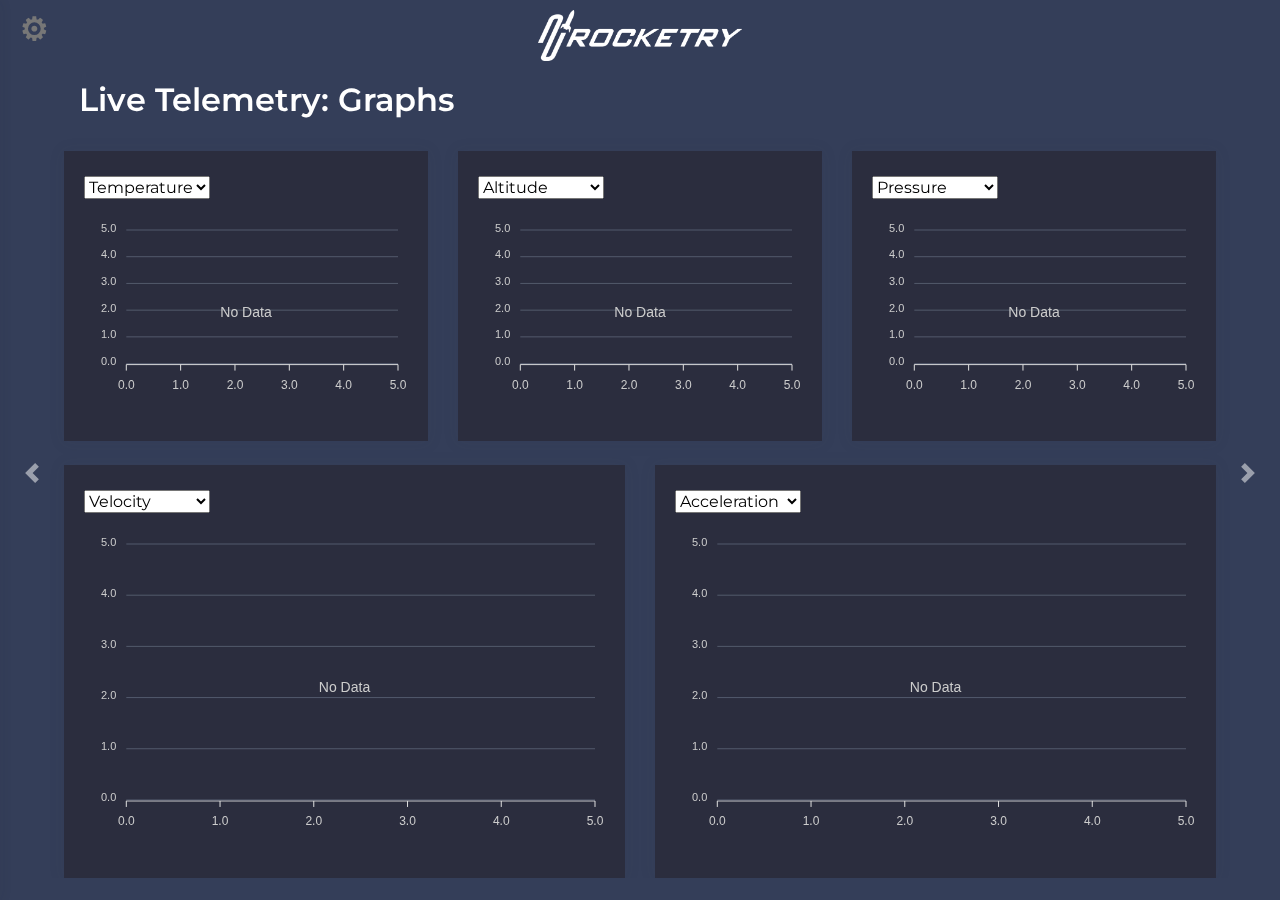
<file: src/client/index.html>
<!DOCTYPE html>
<html lang="en">
	<head>
		<meta charset="UTF-8" />
		<meta name="viewport" content="width=device-width, initial-scale=0.9" />
		<title>Live Data</title>
		<link rel="stylesheet" href="https://stackpath.bootstrapcdn.com/bootstrap/4.2.1/css/bootstrap.min.css" />
		<link href="https://fonts.googleapis.com/css?family=Montserrat" rel="stylesheet" />
		<link href="https://fonts.googleapis.com/css2?family=IBM+Plex+Mono:wght@400;700&display=swap" rel="stylesheet" />
		<link rel="stylesheet" href="https://maxcdn.bootstrapcdn.com/font-awesome/4.7.0/css/font-awesome.min.css" />
		<script src="https://code.jquery.com/jquery-3.5.1.slim.min.js"
				integrity="sha384-DfXdz2htPH0lsSSs5nCTpuj/zy4C+OGpamoFVy38MVBnE+IbbVYUew+OrCXaRkfj"
				crossorigin="anonymous"></script>
		<script
			src="https://cdn.jsdelivr.net/npm/bootstrap@4.5.3/dist/js/bootstrap.bundle.min.js"
			integrity="sha384-ho+j7jyWK8fNQe+A12Hb8AhRq26LrZ/JpcUGGOn+Y7RsweNrtN/tE3MoK7ZeZDyx"
			crossorigin="anonymous"></script>
		<script src="./js/apexcharts.min.js"></script>
		<link rel="stylesheet" href="./css/stylesheet.css" />
		<link rel="stylesheet" href="https://atlas.microsoft.com/sdk/javascript/mapcontrol/2/atlas.min.css" type="text/css" />
		<script src="https://atlas.microsoft.com/sdk/javascript/mapcontrol/2/atlas.min.js"></script>
		<script src="./js/azure-maps-animations.js"></script>
	</head>
	<body>
		<nav>
			<div id="lgMenu">
				<span id="exit"><img src="assets/Logo_wText_whiteOnTransparent.png" id="brand" class="img-fluid" /> &times;</span>
				<ul>
					<li><a>Live Data</a></li>
					<li><a>OBS Feed</a></li>
					<li><a>Review</a></li>
					<li><a href="https://nurocketry.org" target="_blank">About Us</a></li>
				</ul>
			</div>
		</nav>
		<div id="logo" class="img-fluid row">
			<div id="menu">⚙</div>
			<img src="assets/Logo_wText_whiteOnTransparent.png" id="logo"/>
		</div>
		<div id="wrapper">
			<div class="content-area">
				<div class="main">
					<div id="carouselExampleIndicators" class="carousel slide" data-interval="false">
						<div class="carousel-inner">
							<div class="carousel-item active">
								<div class="d-block w-100">
									<div class="col-md-6">
										<h2 class="header">Live Telemetry: Graphs</h2>
									</div>
									<div class="row">
										<div class="col-md-4">
											<div class="box shadow mt-4">
												<select name="charts">
													<option value="temperature" selected="selected">Temperature</option>
													<option value="altitude">Altitude</option>
													<option value="pressure">Pressure</option>
													<option value="velocity">Velocity</option>
													<option value="acceleration">Acceleration</option>
													<option value="empty">Empty</option>
												</select>
												<div id="temperature-chart" class="chart-container"></div>
											</div>
										</div>

										<div class="col-md-4">
											<div class="box shadow mt-4">
												<select name="charts">
													<option value="temperature">Temperature</option>
													<option value="altitude" selected="selected">Altitude</option>
													<option value="pressure">Pressure</option>
													<option value="velocity">Velocity</option>
													<option value="acceleration">Acceleration</option>
													<option value="empty">Empty</option>
												</select>
												<div id="altitude-chart" class="chart-container"></div>
											</div>
										</div>

										<div class="col-md-4">
											<div class="box shadow mt-4">
												<select name="charts">
													<option value="temperature">Temperature</option>
													<option value="altitude">Altitude</option>
													<option value="pressure" selected="selected">Pressure</option>
													<option value="velocity">Velocity</option>
													<option value="acceleration">Acceleration</option>
													<option value="empty">Empty</option>
												</select>
												<div id="pressure-chart" class="chart-container"></div>
											</div>
										</div>
									</div>

									<div class="row">
										<div class="col-md-6">
											<div class="box shadow mt-4">
												<select name="charts">
													<option value="temperature">Temperature</option>
													<option value="altitude">Altitude</option>
													<option value="pressure">Pressure</option>
													<option value="velocity" selected="selected">Velocity</option>
													<option value="acceleration">Acceleration</option>
													<option value="empty">Empty</option>
												</select>
												<div id="velocity-chart" class="chart-container"></div>
											</div>
										</div>
										<div class="col-md-6">
											<div class="box shadow mt-4">
												<select name="charts">
													<option value="temperature">Temperature</option>
													<option value="altitude">Altitude</option>
													<option value="pressure">Pressure</option>
													<option value="velocity">Velocity</option>
													<option value="acceleration" selected="selected">Acceleration</option>
													<option value="empty">Empty</option>
												</select>
												<div id="acceleration-chart" class="chart-container"></div>
											</div>
										</div>
									</div>
								</div>
							</div>
							<div class="carousel-item">
								<div class="d-block w-100">
									<div class="col-md-6">
										<h2 class="header">Live Telemetry: Numeric</h2>
									</div>
									<div class="row sparkboxes mt-4">
										<div class="col-md-6">
											<div class="box box1" >
												<div class="details">
													<h3>Connection</h3>
													<h4><span class="status">Closed</span></h4>
												</div>
											</div>
										</div>
										<div class="col-md-6">
											<div class="box box1 info-box-container">
												<div class="details info-box" data-label="velocity">
													<h3 class="info-box-heading">
														<select name="numeric-telemetry">
															<option value="velocity" selected="selected">Velocity</option>
															<option value="acceleration">Acceleration</option>
															<option value="altitude">Altitude</option>
															<option value="temperature">Temperature</option>
															<option value="pressure">Pressure</option>
														</select>
													</h3>
													<h4><span class="info-box-value ws-value" id="velocity">0</span> <span class="info-box-unit">m/s</span></h4>
												</div>
											</div>
										</div>
									</div>
									<div class="row sparkboxes mt-4">
										<div class="col-md-6">
											<div class="box box2 info-box-container">
												<div class="details info-box" data-label="acceleration">
													<h3 class="info-box-heading">
														<select name="numeric-telemetry">
															<option value="velocity">Velocity</option>
															<option value="acceleration" selected="selected">Acceleration</option>
															<option value="altitude">Altitude</option>
															<option value="temperature">Temperature</option>
															<option value="pressure">Pressure</option>
														</select>
													</h3>
													<h4><span class="info-box-value ws-value" id="acceleration">0</span> <span class="info-box-unit">m/s&sup2;</span></h4>
												</div>
											</div>
										</div>
										<div class="col-md-6">
											<div class="box box2 info-box-container">
												<div class="details info-box" data-label="altitude">
													<h3 class="info-box-heading">
														<select name="numeric-telemetry">
															<option value="velocity">Velocity</option>
															<option value="acceleration">Acceleration</option>
															<option value="altitude" selected="selected">Altitude</option>
															<option value="temperature">Temperature</option>
															<option value="pressure">Pressure</option>
														</select>
													</h3>
													<h4><span class="info-box-value ws-value" id="altitude">0</span> <span class="info-box-unit">m</span></h4>
												</div>
											</div>
										</div>
									</div>

									<div class="row sparkboxes mt-4">
										<div class="col-md-6">
											<div class="box box3 info-box-container">
												<div class="details info-box" data-label="temperature">
													<h3 class="info-box-heading">
														<select name="numeric-telemetry">
															<option value="velocity">Velocity</option>
															<option value="acceleration">Acceleration</option>
															<option value="altitude">Altitude</option>
															<option value="temperature" selected="selected">Temperature</option>
															<option value="pressure">Pressure</option>
														</select>
													</h3>
													<h4><span class="info-box-value ws-value" id="temperature">0</span> <span class="info-box-unit">&deg;C</span></h4>
												</div>
											</div>
										</div>
										<div class="col-md-6">
											<div class="box box2 info-box-container">
												<div class="details info-box" data-label="pressure">
													<h3 class="info-box-heading">
														<select name="numeric-telemetry">
															<option value="velocity">Velocity</option>
															<option value="acceleration">Acceleration</option>
															<option value="altitude">Altitude</option>
															<option value="temperature">Temperature</option>
															<option value="pressure" selected="selected">Pressure</option>
														</select>
													</h3>
													<h4><span class="info-box-value ws-value" id="pressure">0</span> <span class="info-box-unit">hPa</span></h4>
												</div>
											</div>
										</div>
									</div>
								</div>
							</div>

							<div class="carousel-item">
								<div class="d-block w-100">
									<div class="col-md-12">
										<h2 class="header">Focus</h2>
									</div>
									<div class="row">
										<div class="col-md-12">
											<div class="box shadow mt-12">
												<select name="charts">
													<option value="temperature">Temperature</option>
													<option value="altitude">Altitude</option>
													<option value="pressure">Pressure</option>
													<option value="velocity">Velocity</option>
													<option value="acceleration">Acceleration</option>
													<option value="empty" selected="selected">Empty</option>
												</select>
												<div id="empty-chart" class="chart-container"></div>
											</div>
										</div>
									</div>
								</div>
							</div>
							<div class="carousel-item">
								<div class="d-block w-100">
									<div class="col-md-6">
										<h2 class="header">Flight Statistics</h2>
										<!-- NOTE: All flight stats (except 'Connection') must be a min/max value -->
										<!-- Ensure all new stats follow the format of those shown -->
									</div>
									<div class="row sparkboxes mt-4">
										<div class="col-md-6">
											<div class="box box1">
												<div class="details">
													<h3>Connection</h3>
													<h4><span class="status">Closed</span></h4>
												</div>
											</div>
										</div>
										<div class="col-md-6">
											<div class="box box1 info-box-container">
												<div class="details info-box" data-label="maxVelocity" data-quantity="velocity">
													<h3 class="info-box-heading">
														<select name="flight-stats">
															<option value="minVelocity">Min Velocity</option>
															<option value="maxVelocity" selected="selected">Max Velocity</option>
															<option value="minAcceleration">Min Acceleration</option>
															<option value="maxAcceleration">Max Acceleration</option>
															<option value="minAltitude">Min Altitude</option>
															<option value="maxAltitude">Max Altitude</option>
															<option value="minTemperature">Min Temperature</option>
															<option value="maxTemperature">Max Temperature</option>
															<option value="minPressure">Min Pressure</option>
															<option value="maxPressure">Max Pressure</option>
														</select>
													</h3>
													<h4><span class="info-box-value ws-value ws-stat" id="maxVelocity">0</span> <span class="info-box-unit">m/s</span></h4>
												</div>
											</div>
										</div>
									</div>
									<div class="row sparkboxes mt-4">
										<div class="col-md-6">
											<div class="box box2 info-box-container">
												<div class="details info-box" data-label="maxAcceleration" data-quantity="acceleration">
													<h3 class="info-box-heading">
														<select name="flight-stats">
															<option value="minVelocity">Min Velocity</option>
															<option value="maxVelocity">Max Velocity</option>
															<option value="minAcceleration">Min Acceleration</option>
															<option value="maxAcceleration" selected="selected">Max Acceleration</option>
															<option value="minAltitude">Min Altitude</option>
															<option value="maxAltitude">Max Altitude</option>
															<option value="minTemperature">Min Temperature</option>
															<option value="maxTemperature">Max Temperature</option>
															<option value="minPressure">Min Pressure</option>
															<option value="maxPressure">Max Pressure</option>
														</select>
													</h3>
													<h4><span class="info-box-value ws-value ws-stat" id="maxAcceleration">0</span> <span class="info-box-unit">m/s&sup2;</span></h4>
												</div>
											</div>
										</div>
										<div class="col-md-6">
											<div class="box box2 info-box-container">
												<div class="details info-box" data-label="maxAltitude" data-quantity="altitude">
													<h3 class="info-box-heading">
														<select name="flight-stats">
															<option value="minVelocity">Min Velocity</option>
															<option value="maxVelocity">Max Velocity</option>
															<option value="minAcceleration">Min Acceleration</option>
															<option value="maxAcceleration">Max Acceleration</option>
															<option value="minAltitude">Min Altitude</option>
															<option value="maxAltitude" selected="selected">Max Altitude</option>
															<option value="minTemperature">Min Temperature</option>
															<option value="maxTemperature">Max Temperature</option>
															<option value="minPressure">Min Pressure</option>
															<option value="maxPressure">Max Pressure</option>
														</select>
													</h3>
													<h4><span class="info-box-value ws-value ws-stat" id="maxAltitude">0</span> <span class="info-box-unit">m</span></h4>
												</div>
											</div>
										</div>
									</div>
									<div class="row sparkboxes mt-4">
										<div class="col-md-6">
											<div class="box box3 info-box-container">
												<div class="details info-box" data-label="minTemperature" data-quantity="temperature">
													<h3 class="info-box-heading">
														<select name="flight-stats">
															<option value="minVelocity">Min Velocity</option>
															<option value="maxVelocity">Max Velocity</option>
															<option value="minAcceleration">Min Acceleration</option>
															<option value="maxAcceleration">Max Acceleration</option>
															<option value="minAltitude">Min Altitude</option>
															<option value="maxAltitude">Max Altitude</option>
															<option value="minTemperature" selected="selected">Min Temperature</option>
															<option value="maxTemperature">Max Temperature</option>
															<option value="minPressure">Min Pressure</option>
															<option value="maxPressure">Max Pressure</option>
														</select>
													</h3>
													<h4><span class="info-box-value ws-value ws-stat" id="minTemperature">0</span> <span class="info-box-unit">&deg;C</span></h4>
												</div>
											</div>
										</div>
										<div class="col-md-6">
											<div class="box box3 info-box-container">
												<div class="details info-box" data-label="maxTemperature" data-quantity="temperature">
													<h3 class="info-box-heading">
														<select name="flight-stats">
															<option value="minVelocity">Min Velocity</option>
															<option value="maxVelocity">Max Velocity</option>
															<option value="minAcceleration">Min Acceleration</option>
															<option value="maxAcceleration">Max Acceleration</option>
															<option value="minAltitude">Min Altitude</option>
															<option value="maxAltitude">Max Altitude</option>
															<option value="minTemperature">Min Temperature</option>
															<option value="maxTemperature" selected="selected">Max Temperature</option>
															<option value="minPressure">Min Pressure</option>
															<option value="maxPressure">Max Pressure</option>
														</select>
													</h3>
													<h4><span class="info-box-value ws-value ws-stat" id="maxTemperature">0</span> <span class="info-box-unit">&deg;C</span></h4>
												</div>
											</div>
										</div>
									</div>
									<div class="row sparkboxes mt-4">
										<div class="col-md-6">
											<div class="box box4 info-box-container">
												<div class="details info-box" data-label="minPressure" data-quantity="pressure">
													<h3 class="info-box-heading">
														<select name="flight-stats">
															<option value="minVelocity">Min Velocity</option>
															<option value="maxVelocity">Max Velocity</option>
															<option value="minAcceleration">Min Acceleration</option>
															<option value="maxAcceleration">Max Acceleration</option>
															<option value="minAltitude">Min Altitude</option>
															<option value="maxAltitude">Max Altitude</option>
															<option value="minTemperature">Min Temperature</option>
															<option value="maxTemperature">Max Temperature</option>
															<option value="minPressure" selected="selected">Min Pressure</option>
															<option value="maxPressure">Max Pressure</option>
														</select>
													</h3>
													<h4><span class="info-box-value ws-value ws-stat" id="minPressure">0</span> <span class="info-box-unit">hPa</span></h4>
												</div>
											</div>
										</div>
										<div class="col-md-6">
											<div class="box box4 info-box-container">
												<div class="details info-box" data-label="maxPressure" data-quantity="pressure">
													<h3 class="info-box-heading">
														<select name="flight-stats">
															<option value="minVelocity">Min Velocity</option>
															<option value="maxVelocity">Max Velocity</option>
															<option value="minAcceleration">Min Acceleration</option>
															<option value="maxAcceleration">Max Acceleration</option>
															<option value="maxAltitude">Max Altitude</option>
															<option value="minTemperature">Min Temperature</option>
															<option value="maxTemperature">Max Temperature</option>
															<option value="minPressure">Min Pressure</option>
															<option value="maxPressure" selected="selected">Max Pressure</option>
														</select>
													</h3>
													<h4><span class="info-box-value ws-value ws-stat" id="maxPressure">0</span> <span class="info-box-unit">hPa</span></h4>
												</div>
											</div>
										</div>
									</div>
								</div>
							</div>
							<!-- Code for when gps is implemented 
							<div class="carousel-item">
								<div class="d-block w-100">
									<div class="row">
										<div class="col-md-12">
											<h2 class="header">GPS</h2>
										</div>
									</div>
									<div id="gpsMap" style="position:relative;width:100%;min-width:290px;height:600px;"></div>
								</div>
							</div>
							-->
						</div>
					</div>
				</div>
			</div>
		</div>
		<a class="carousel-control-prev" href="#carouselExampleIndicators" role="button" data-slide="prev">
			<span class="carousel-control-prev-icon" aria-hidden="false"></span>
		</a>
		<a class="carousel-control-next" href="#carouselExampleIndicators" role="button" data-slide="next">
			<span class="carousel-control-next-icon" aria-hidden="false"></span>
		</a>

		<script src="https://cdn.socket.io/socket.io-3.0.1.min.js"></script>

		<script src="./js/sideBar.js"></script>
		<script src="./js/client.js"></script>
	</body>
</html>
</file>
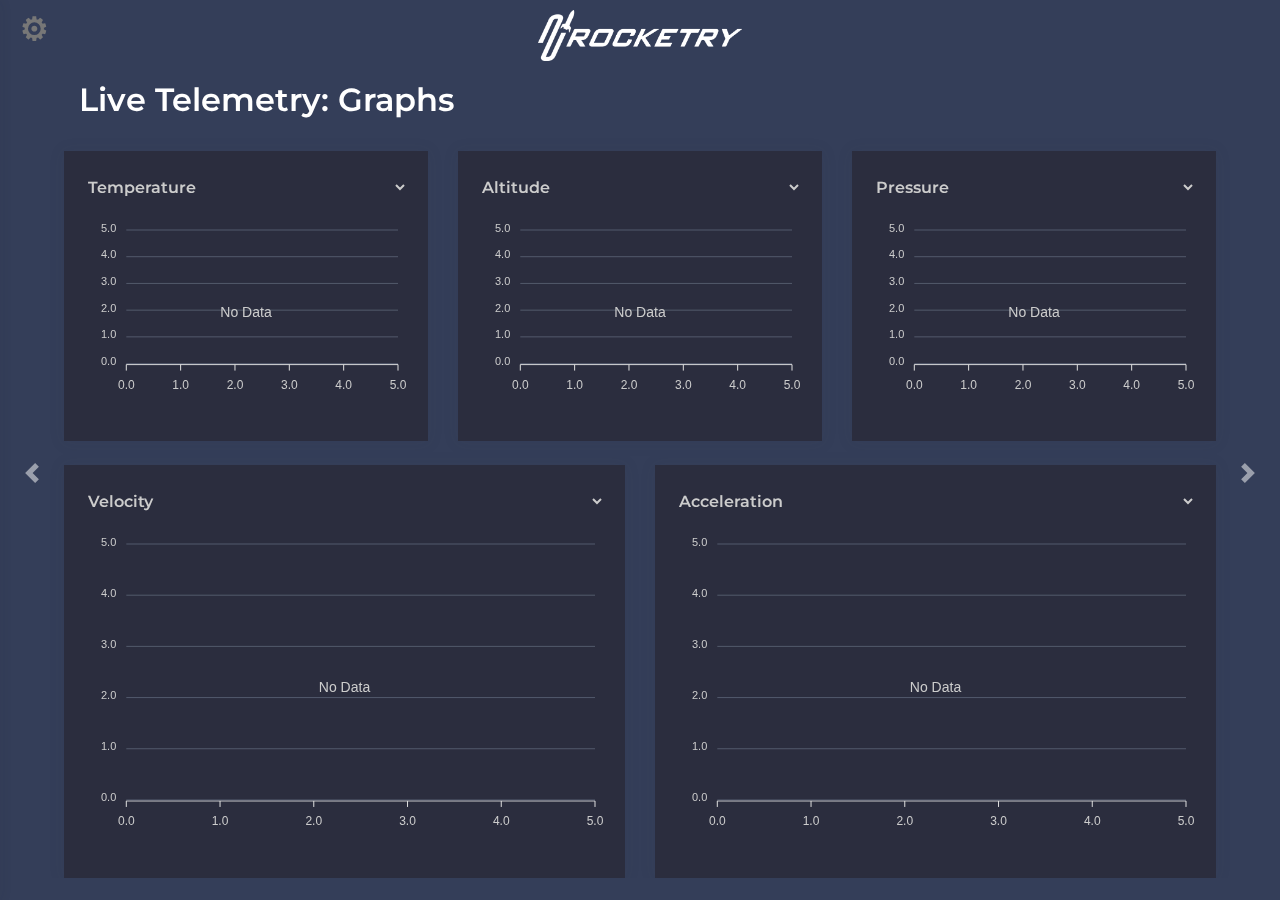
<file: src/client/liveData.html>
<!DOCTYPE html>
<html lang="en">
    <head>
        <meta charset="UTF-8" />
        <meta name="viewport" content="width=device-width, initial-scale=0.9" />
        <title>Live Data</title>
        <link rel="stylesheet" href="https://stackpath.bootstrapcdn.com/bootstrap/4.2.1/css/bootstrap.min.css" />
        <link href="https://fonts.googleapis.com/css?family=Montserrat" rel="stylesheet" />
        <link href="https://fonts.googleapis.com/css2?family=IBM+Plex+Mono:wght@400;700&display=swap" rel="stylesheet" />
        <link rel="stylesheet" href="https://maxcdn.bootstrapcdn.com/font-awesome/4.7.0/css/font-awesome.min.css" />
		<script src="https://code.jquery.com/jquery-3.5.1.slim.min.js"
			integrity="sha384-DfXdz2htPH0lsSSs5nCTpuj/zy4C+OGpamoFVy38MVBnE+IbbVYUew+OrCXaRkfj"
			crossorigin="anonymous"></script>
		<script
			src="https://cdn.jsdelivr.net/npm/bootstrap@4.5.3/dist/js/bootstrap.bundle.min.js"
				:
			integrity="sha384-ho+j7jyWK8fNQe+A12Hb8AhRq26LrZ/JpcUGGOn+Y7RsweNrtN/tE3MoK7ZeZDyx"
			crossorigin="anonymous"></script>
        <script src="./js/apexcharts.min.js"></script>
        <link rel="stylesheet" href="./css/stylesheet.css" />
    </head>
    <body>
        <nav>
            <div id="lgMenu">
                <span id="exit"><img src="../assets/Logo_wText_whiteOnTransparent.png" id="brand" class="img-fluid" /> &times;</span>
                <ul>
                    <li><a>Live Data</a></li>
                    <li><a>OBS Feed</a></li>
                    <li><a>Review</a></li>
                    <li><a href="https://nurocketry.org" target="_blank">About Us</a></li>
                </ul>
            </div>
        </nav>
        <div id="logo" class="img-fluid row">
            <div id="menu">⚙</div>
            <img src="../assets/Logo_wText_whiteOnTransparent.png" id="logo"/>
        </div>
        <div id="wrapper">
            <div class="content-area">
                <div class="main">
                    <div id="carouselExampleIndicators" class="carousel slide" data-interval="false">
                        <div class="carousel-inner">
                            <div class="carousel-item active">
                                <div class="d-block w-100">
                                    <div class="col-md-6">
                                        <h2 class="header">Live Telemetry: Graphs</h2>
                                    </div>
                                    <div class="row">
                                        <div class="col-md-4">
                                            <div class="box shadow mt-4">
                                                <select name="charts" class="charts-dropdown">
                                                    <option value="temperature">Temperature</option>
                                                    <option value="altitude">Altitude</option>
                                                    <option value="pressure">Pressure</option>
                                                    <option value="velocity">Velocity</option>
                                                    <option value="acceleration">Acceleration</option>
                                                    <option value="empty">Empty</option>
                                                </select>
                                                <div id="temperature-chart"></div>
                                            </div>
                                        </div>

                                        <div class="col-md-4">
                                            <div class="box shadow mt-4">
                                                <select name="charts" class="charts-dropdown">
                                                    <option value="temperature">Temperature</option>
                                                    <option value="altitude" selected="selected">Altitude</option>
                                                    <option value="pressure">Pressure</option>
                                                    <option value="velocity">Velocity</option>
                                                    <option value="acceleration">Acceleration</option>
                                                    <option value="empty">Empty</option>
                                                </select>
                                                <div id="altitude-chart"></div>
                                            </div>
                                        </div>

                                        <div class="col-md-4">
                                            <div class="box shadow mt-4">
                                                <select name="charts" class="charts-dropdown">
                                                    <option value="temperature">Temperature</option>
                                                    <option value="altitude">Altitude</option>
                                                    <option value="pressure" selected="selected">Pressure</option>
                                                    <option value="velocity">Velocity</option>
                                                    <option value="acceleration">Acceleration</option>
                                                    <option value="empty">Empty</option>
                                                </select>
                                                <div id="pressure-chart"></div>
                                            </div>
                                        </div>
                                    </div>

                                    <div class="row">
                                        <div class="col-md-6">
                                            <div class="box shadow mt-4">
                                                <select name="charts" class="charts-dropdown">
                                                    <option value="temperature">Temperature</option>
                                                    <option value="altitude">Altitude</option>
                                                    <option value="pressure">Pressure</option>
                                                    <option value="velocity" selected="selected">Velocity</option>
                                                    <option value="acceleration">Acceleration</option>
                                                    <option value="empty">Empty</option>
                                                </select>
                                                <div id="velocity-chart"></div>
                                            </div>
                                        </div>
                                        <div class="col-md-6">
                                            <div class="box shadow mt-4">
                                                <select name="charts" class="charts-dropdown">
                                                    <option value="temperature">Temperature</option>
                                                    <option value="altitude">Altitude</option>
                                                    <option value="pressure">Pressure</option>
                                                    <option value="velocity">Velocity</option>
                                                    <option value="acceleration" selected="selected">Acceleration</option>
                                                    <option value="empty">Empty</option>
                                                </select>
                                                <div id="acceleration-chart"></div>
                                            </div>
                                        </div>
                                    </div>
                                </div>
                            </div>
                            <div class="carousel-item">
                                <div class="d-block w-100">
                                    <div class="col-md-6">
                                        <h2 class="header">Live Telemetry: Numeric</h2>
                                    </div>
                                    <div class="row sparkboxes mt-4">
                                        <div class="col-md-6">
                                            <div class="box box1" >
                                                <div class="details">
                                                    <h3>Connection</h3>
                                                    <h4><span class="status">Closed</span></h4>
                                                </div>
                                            </div>
                                        </div>
                                        <div class="col-md-6">
                                            <div class="box box1 info-box-container">
                                                <div class="details info-box" data-label="velocity">
                                                    <h3 class="info-box-heading">
                                                        <select name="numeric-telemetry">
                                                            <option value="velocity" selected="selected">Velocity</option>
                                                            <option value="acceleration">Acceleration</option>
                                                            <option value="altitude">Altitude</option>
                                                            <option value="temperature">Temperature</option>
                                                            <option value="pressure">Pressure</option>
                                                        </select>
                                                    </h3>
                                                    <h4><span class="info-box-value ws-value" id="velocity">0</span> <span class="info-box-unit">m/s</span></h4>
                                                </div>
                                            </div>
                                        </div>
                                    </div>
                                    <div class="row sparkboxes mt-4">
                                        <div class="col-md-6">
                                            <div class="box box2 info-box-container">
                                                <div class="details info-box" data-label="acceleration">
                                                    <h3 class="info-box-heading">
                                                        <select name="numeric-telemetry">
                                                            <option value="velocity">Velocity</option>
                                                            <option value="acceleration" selected="selected">Acceleration</option>
                                                            <option value="altitude">Altitude</option>
                                                            <option value="temperature">Temperature</option>
                                                            <option value="pressure">Pressure</option>
                                                        </select>
                                                    </h3>
                                                    <h4><span class="info-box-value ws-value" id="acceleration">0</span> <span class="info-box-unit">m/s&sup2;</span></h4>
                                                </div>
                                            </div>
                                        </div>
                                        <div class="col-md-6">
                                            <div class="box box2 info-box-container">
                                                <div class="details info-box" data-label="altitude">
                                                    <h3 class="info-box-heading">
                                                        <select name="numeric-telemetry">
                                                            <option value="velocity">Velocity</option>
                                                            <option value="acceleration">Acceleration</option>
                                                            <option value="altitude" selected="selected">Altitude</option>
                                                            <option value="temperature">Temperature</option>
                                                            <option value="pressure">Pressure</option>
                                                        </select>
                                                    </h3>
                                                    <h4><span class="info-box-value ws-value" id="altitude">0</span> <span class="info-box-unit">m</span></h4>
                                                </div>
                                            </div>
                                        </div>
                                    </div>

                                    <div class="row sparkboxes mt-4">
                                        <div class="col-md-6">
                                            <div class="box box3 info-box-container">
                                                <div class="details info-box" data-label="temperature">
                                                    <h3 class="info-box-heading">
                                                        <select name="numeric-telemetry">
                                                            <option value="velocity">Velocity</option>
                                                            <option value="acceleration">Acceleration</option>
                                                            <option value="altitude">Altitude</option>
                                                            <option value="temperature" selected="selected">Temperature</option>
                                                            <option value="pressure">Pressure</option>
                                                        </select>
                                                    </h3>
                                                    <h4><span class="info-box-value ws-value" id="temperature">0</span> <span class="info-box-unit">&deg;C</span></h4>
                                                </div>
                                            </div>
                                        </div>
                                        <div class="col-md-6">
                                            <div class="box box2 info-box-container">
                                                <div class="details info-box" data-label="pressure">
                                                    <h3 class="info-box-heading">
                                                        <select name="numeric-telemetry">
                                                            <option value="velocity">Velocity</option>
                                                            <option value="acceleration">Acceleration</option>
                                                            <option value="altitude">Altitude</option>
                                                            <option value="temperature">Temperature</option>
                                                            <option value="pressure" selected="selected">Pressure</option>
                                                        </select>
                                                    </h3>
                                                    <h4><span class="info-box-value ws-value" id="pressure">0</span> <span class="info-box-unit">hPa</span></h4>
                                                </div>
                                            </div>
                                        </div>
                                    </div>
                                </div>
                            </div>

                            <div class="carousel-item">
                                <div class="d-block w-100">
                                    <div class="col-md-12">
                                        <h2 class="header">Focus</h2>
                                    </div>
                                    <div class="row">
                                        <div class="col-md-12">
                                            <div class="box shadow mt-12">
                                                <div id="time-chart"></div>
                                            </div>
                                        </div>
                                    </div>
                                </div>
                            </div>
                            <div class="carousel-item">
                                <div class="d-block w-100">
                                    <div class="col-md-6">
                                        <h2 class="header">Flight Statistics</h2>
                                        <!-- NOTE: All flight stats (except 'Connection') must be a min/max value -->
                                        <!-- Ensure all new stats follow the format of those shown -->
                                    </div>
                                    <div class="row sparkboxes mt-4">
                                        <div class="col-md-6">
                                            <div class="box box1">
                                                <div class="details">
                                                    <h3>Connection</h3>
                                                    <h4><span class="status">Closed</span></h4>
                                                </div>
                                            </div>
                                        </div>
                                        <div class="col-md-6">
                                            <div class="box box1 info-box-container">
                                                <div class="details info-box" data-label="maxVelocity" data-quantity="velocity">
                                                    <h3 class="info-box-heading">
                                                        <select name="flight-stats">
                                                            <option value="minVelocity" data-quantity="velocity">Min Velocity</option>
                                                            <option value="maxVelocity" data-quantity="velocity" selected="selected">Max Velocity</option>
                                                            <option value="minAcceleration" data-quantity="acceleration">Min Acceleration</option>
                                                            <option value="maxAcceleration" data-quantity="acceleration">Max Acceleration</option>
                                                            <option value="minAltitude" data-quantity="altitude">Min Altitude</option>
                                                            <option value="maxAltitude" data-quantity="altitude">Max Altitude</option>
                                                            <option value="minTemperature" data-quantity="temperature">Min Temperature</option>
                                                            <option value="maxTemperature" data-quantity="temperature">Max Temperature</option>
                                                            <option value="minPressure" data-quantity="pressure">Min Pressure</option>
                                                            <option value="maxPressure" data-quantity="pressure">Max Pressure</option>
                                                        </select>
                                                    </h3>
                                                    <h4><span class="info-box-value ws-value ws-stat" id="maxVelocity">0</span> <span class="info-box-unit">m/s</span></h4>
                                                </div>
                                            </div>
                                        </div>
                                    </div>
                                    <div class="row sparkboxes mt-4">
                                        <div class="col-md-6">
                                            <div class="box box2 info-box-container">
                                                <div class="details info-box" data-label="maxAcceleration" data-quantity="acceleration">
                                                    <h3 class="info-box-heading">
                                                        <select name="flight-stats">
                                                            <option value="minVelocity" data-quantity="velocity">Min Velocity</option>
                                                            <option value="maxVelocity" data-quantity="velocity">Max Velocity</option>
                                                            <option value="minAcceleration" data-quantity="acceleration">Min Acceleration</option>
                                                            <option value="maxAcceleration" data-quantity="acceleration" selected="selected">Max Acceleration</option>
                                                            <option value="minAltitude" data-quantity="altitude">Min Altitude</option>
                                                            <option value="maxAltitude" data-quantity="altitude">Max Altitude</option>
                                                            <option value="minTemperature" data-quantity="temperature">Min Temperature</option>
                                                            <option value="maxTemperature" data-quantity="temperature">Max Temperature</option>
                                                            <option value="minPressure" data-quantity="pressure">Min Pressure</option>
                                                            <option value="maxPressure" data-quantity="pressure">Max Pressure</option>
                                                        </select>
                                                    </h3>
                                                    <h4><span class="info-box-value ws-value ws-stat" id="maxAcceleration">0</span> <span class="info-box-unit">m/s&sup2;</span></h4>
                                                </div>
                                            </div>
                                        </div>
                                        <div class="col-md-6">
                                            <div class="box box2 info-box-container">
                                                <div class="details info-box" data-label="maxAltitude" data-quantity="altitude">
                                                    <h3 class="info-box-heading">
                                                        <select name="flight-stats">
                                                            <option value="minVelocity" data-quantity="velocity">Min Velocity</option>
                                                            <option value="maxVelocity" data-quantity="velocity">Max Velocity</option>
                                                            <option value="minAcceleration" data-quantity="acceleration">Min Acceleration</option>
                                                            <option value="maxAcceleration" data-quantity="acceleration">Max Acceleration</option>
                                                            <option value="minAltitude" data-quantity="altitude">Min Altitude</option>
                                                            <option value="maxAltitude" data-quantity="altitude" selected="selected">Max Altitude</option>
                                                            <option value="minTemperature" data-quantity="temperature">Min Temperature</option>
                                                            <option value="maxTemperature" data-quantity="temperature">Max Temperature</option>
                                                            <option value="minPressure" data-quantity="pressure">Min Pressure</option>
                                                            <option value="maxPressure" data-quantity="pressure">Max Pressure</option>
                                                        </select>
                                                    </h3>
                                                    <h4><span class="info-box-value ws-value ws-stat" id="maxAltitude">0</span> <span class="info-box-unit">m</span></h4>
                                                </div>
                                            </div>
                                        </div>
                                    </div>
                                    <div class="row sparkboxes mt-4">
                                        <div class="col-md-6">
                                            <div class="box box3 info-box-container">
                                                <div class="details info-box" data-label="minTemperature" data-quantity="temperature">
                                                    <h3 class="info-box-heading">
                                                        <select name="flight-stats">
                                                            <option value="minVelocity" data-quantity="velocity">Min Velocity</option>
                                                            <option value="maxVelocity" data-quantity="velocity">Max Velocity</option>
                                                            <option value="minAcceleration" data-quantity="acceleration">Min Acceleration</option>
                                                            <option value="maxAcceleration" data-quantity="acceleration">Max Acceleration</option>
                                                            <option value="minAltitude" data-quantity="altitude">Min Altitude</option>
                                                            <option value="maxAltitude" data-quantity="altitude">Max Altitude</option>
                                                            <option value="minTemperature" data-quantity="temperature" selected="selected">Min Temperature</option>
                                                            <option value="maxTemperature" data-quantity="temperature">Max Temperature</option>
                                                            <option value="minPressure" data-quantity="pressure">Min Pressure</option>
                                                            <option value="maxPressure" data-quantity="pressure">Max Pressure</option>
                                                        </select>
                                                    </h3>
                                                    <h4><span class="info-box-value ws-value ws-stat" id="minTemperature">0</span> <span class="info-box-unit">&deg;C</span></h4>
                                                </div>
                                            </div>
                                        </div>
                                        <div class="col-md-6">
                                            <div class="box box3 info-box-container">
                                                <div class="details info-box" data-label="maxTemperature" data-quantity="temperature">
                                                    <h3 class="info-box-heading">
                                                        <select name="flight-stats">
                                                            <option value="minVelocity" data-quantity="velocity">Min Velocity</option>
                                                            <option value="maxVelocity" data-quantity="velocity">Max Velocity</option>
                                                            <option value="minAcceleration" data-quantity="acceleration">Min Acceleration</option>
                                                            <option value="maxAcceleration" data-quantity="acceleration">Max Acceleration</option>
                                                            <option value="minAltitude" data-quantity="altitude">Min Altitude</option>
                                                            <option value="maxAltitude" data-quantity="altitude">Max Altitude</option>
                                                            <option value="minTemperature" data-quantity="temperature">Min Temperature</option>
                                                            <option value="maxTemperature" data-quantity="temperature" selected="selected">Max Temperature</option>
                                                            <option value="minPressure" data-quantity="pressure">Min Pressure</option>
                                                            <option value="maxPressure" data-quantity="pressure">Max Pressure</option>
                                                        </select>
                                                    </h3>
                                                    <h4><span class="info-box-value ws-value ws-stat" id="maxTemperature">0</span> <span class="info-box-unit">&deg;C</span></h4>
                                                </div>
                                            </div>
                                        </div>
                                    </div>
                                    <div class="row sparkboxes mt-4">
                                        <div class="col-md-6">
                                            <div class="box box4 info-box-container">
                                                <div class="details info-box" data-label="minPressure" data-quantity="pressure">
                                                    <h3 class="info-box-heading">
                                                        <select name="flight-stats">
                                                            <option value="minVelocity" data-quantity="velocity">Min Velocity</option>
                                                            <option value="maxVelocity" data-quantity="velocity">Max Velocity</option>
                                                            <option value="minAcceleration" data-quantity="acceleration">Min Acceleration</option>
                                                            <option value="maxAcceleration" data-quantity="acceleration">Max Acceleration</option>
                                                            <option value="minAltitude" data-quantity="altitude">Min Altitude</option>
                                                            <option value="maxAltitude" data-quantity="altitude">Max Altitude</option>
                                                            <option value="minTemperature" data-quantity="temperature">Min Temperature</option>
                                                            <option value="maxTemperature" data-quantity="temperature">Max Temperature</option>
                                                            <option value="minPressure" data-quantity="pressure" selected="selected">Min Pressure</option>
                                                            <option value="maxPressure" data-quantity="pressure">Max Pressure</option>
                                                        </select>
                                                    </h3>
                                                    <h4><span class="info-box-value ws-value ws-stat" id="minPressure">0</span> <span class="info-box-unit">hPa</span></h4>
                                                </div>
                                            </div>
                                        </div>
                                        <div class="col-md-6">
                                            <div class="box box4 info-box-container">
                                                <div class="details info-box" data-label="maxPressure" data-quantity="pressure">
                                                    <h3 class="info-box-heading">
                                                        <select name="flight-stats">
                                                            <option value="minVelocity" data-quantity="velocity">Min Velocity</option>
                                                            <option value="maxVelocity" data-quantity="velocity">Max Velocity</option>
                                                            <option value="minAcceleration" data-quantity="acceleration">Min Acceleration</option>
                                                            <option value="maxAcceleration" data-quantity="acceleration">Max Acceleration</option>
                                                            <option value="maxAltitude">Max Altitude</option>
                                                            <option value="minTemperature" data-quantity="temperature">Min Temperature</option>
                                                            <option value="maxTemperature" data-quantity="temperature">Max Temperature</option>
                                                            <option value="minPressure" data-quantity="pressure">Min Pressure</option>
                                                            <option value="maxPressure" data-quantity="pressure" selected="selected">Max Pressure</option>
                                                        </select>
                                                    </h3>
                                                    <h4><span class="info-box-value ws-value ws-stat" id="maxPressure">0</span> <span class="info-box-unit">hPa</span></h4>
                                                </div>
                                            </div>
                                        </div>
                                    </div>
                                </div>
                            </div>
                            <div class="carousel-item">
                                <div class="d-block w-100">
                                    <div class="row">
                                        <div class="col-md-12">
                                            <h2 class="header">GPS</h2>
                                        </div>
                                    </div>
                                    <div class="embed-responsive embed-responsive-16by9">
								                        <!-- Embed map here using iframe -->
                                </div>
                            </div>
                        </div>
                    </div>
                </div>
            </div>
        </div>
        <a class="carousel-control-prev" href="#carouselExampleIndicators" role="button" data-slide="prev">
			<span class="carousel-control-prev-icon" aria-hidden="false"></span>
        </a>
        <a class="carousel-control-next" href="#carouselExampleIndicators" role="button" data-slide="next">
            <span class="carousel-control-next-icon" aria-hidden="false"></span>
        </a>
        <script src="./js/sideBar.js"></script>
        <script src="./js/client.js"></script>
    </body>
</html>
</file>
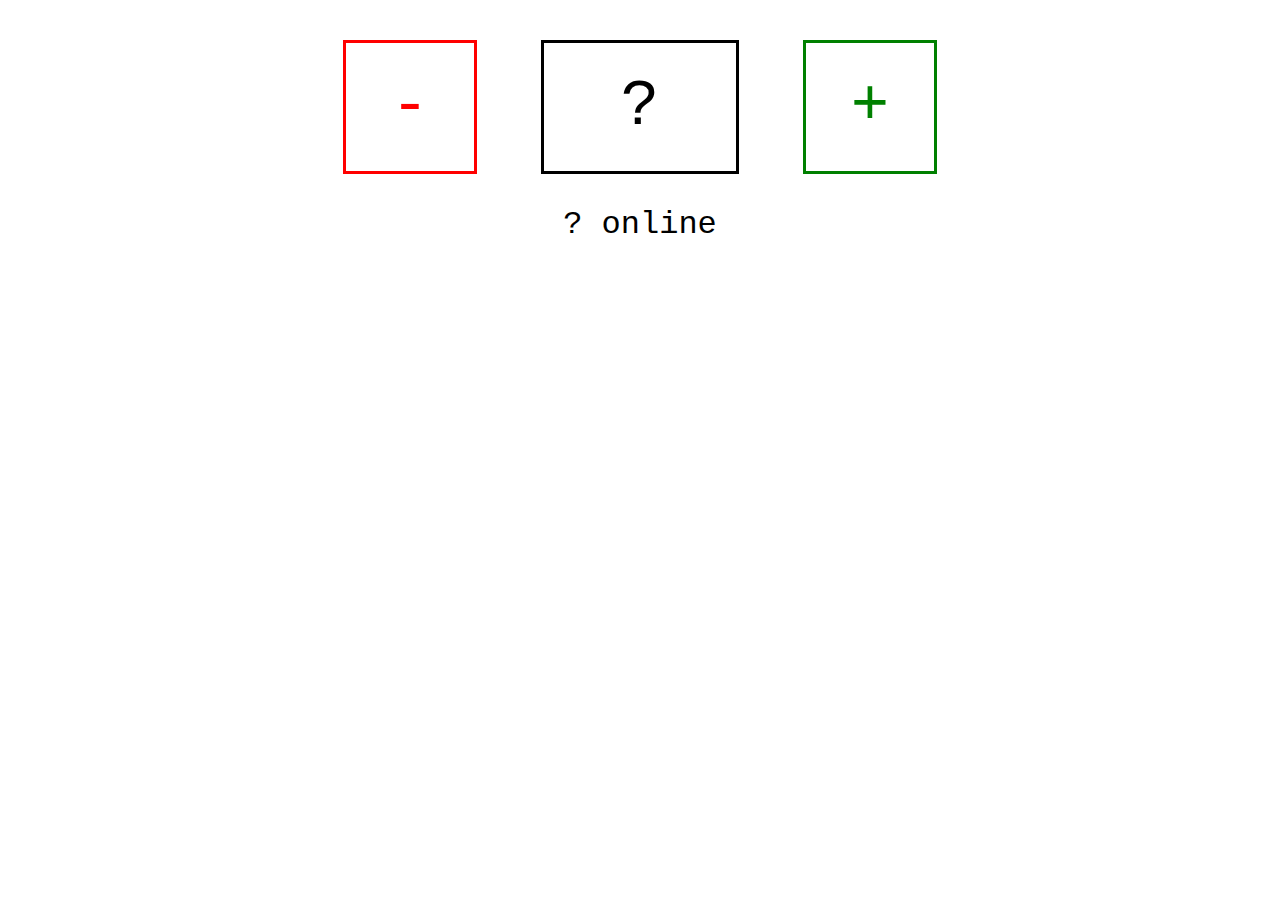
<file: src/client/user.html>
<!DOCTYPE html>
<html>
    <head>
        <title>WebSocket demo</title>
        <style type="text/css">
            body {
                font-family: "Courier New", sans-serif;
                text-align: center;
            }
            .buttons {
                font-size: 4em;
                display: flex;
                justify-content: center;
            }
            .button, .value {
                line-height: 1;
                padding: 2rem;
                margin: 2rem;
                border: medium solid;
                min-height: 1em;
                min-width: 1em;
            }
            .button {
                cursor: pointer;
                user-select: none;
            }
            .minus {
                color: red;
            }
            .plus {
                color: green;
            }
            .value {
                min-width: 2em;
            }
            .state {
                font-size: 2em;
            }
        </style>
    </head>
    <body>
        <div class="buttons">
            <div class="minus button">-</div>
            <div class="value">?</div>
            <div class="plus button">+</div>
        </div>
        <div class="state">
            <span class="users">?</span> online
        </div>
        <script>
            var minus = document.querySelector('.minus'),
                plus = document.querySelector('.plus'),
                value = document.querySelector('.value'),
                users = document.querySelector('.users'),
                websocket = new WebSocket("ws://127.0.0.1:6789/");
            minus.onclick = function (event) {
                websocket.send(JSON.stringify({action: 'minus'}));
            }
            plus.onclick = function (event) {
                websocket.send(JSON.stringify({action: 'plus'}));
            }
            websocket.onmessage = function (event) {
                data = JSON.parse(event.data);
                switch (data.type) {
                    case 'state':
                        value.textContent = data.value;
                        break;
                    case 'users':
                        users.textContent = (
                            data.count.toString() + " user" +
                            (data.count == 1 ? "" : "s"));
                        break;
                    default:
                        console.error(
                            "unsupported event", data);
                }
            };
        </script>
    </body>
</html>
</file>
<file: src/client/css/stylesheet.css>
body {
	background: #343E59;
	color: #777;
	font-family: Montserrat, Arial, sans-serif;
}

.body-bg {
	background: #F3F4FA !important;
}

h1, h2, h3, h4, h5, h6, strong {
	font-weight: 600;
}

.content-area {
	max-width: 1280px;
	margin: 0 auto;
}

#logo {
	height: auto;
	width: 40%;
	display: block;
	margin: auto;
	padding-top: 5px;
	padding-bottom: 10px;
}

.w-100 {
	width: 90%!important;
	margin: 0 auto;
}

/* ------------------------------------- */
/* 			Telemetry Elements 		 	 */ 
/* ------------------------------------- */

.header {
	color: white;
	font-family: Montserrat, Arial, sans-serif;
}

.box {
	background-color: #2B2D3E;
	padding: 25px 20px;
}

.shadow {
	box-shadow: 0px 1px 15px 1px rgba(69, 65, 78, 0.08);
}
.sparkboxes .box {
	padding-top: 10px;
	padding-bottom: 10px;
	text-shadow: 0 1px 1px 1px #666;
	box-shadow: 0px 1px 15px 1px rgba(69, 65, 78, 0.08);
	position: relative;
	border-radius: 5px;
}

.sparkboxes .box .details {
	color: #fff;
}

.sparkboxes strong {
	position: relative;
	z-index: 3;
	top: -8px;
	color: #fff;
}

.details h4 {
	font: Monospace;
	font-family: 'IBM Plex Mono', monospace;
}

.sparkboxes .box1 {
	background: #2B2D3E;
}

.sparkboxes .box2 {
	background: #2B2D3E;
}

.sparkboxes .box3 {
	background: #2B2D3E;
}

.sparkboxes .box4 {
	background: #2B2D3E;
}

.sparkboxes .box5 {
	background: #2B2D3E;
}


/* ------------------------------------- */
/* 				Side bar				 */ 
/* ------------------------------------- */

#menu {
	left: 20px;
	font-size: 2em;
	font-weight: 800;
	z-index: 111;
	cursor: pointer;
	text-align: center;
	transition: all 0.2s;
	-webkit-transition: all 0.2s;
	position: absolute;
}

#menu:hover {
	color: #ff9900;
	transform: rotate(120deg);
}

#lgMenu ul {
	list-style: none;
	padding: 0;
	margin-top: 75px;
	opacity: 1;
}

#lgMenu li {
	text-align: center;
	text-transform: uppercase;
	height: 70px;
	line-height: 70px;
	margin: 15px 0;
	color: white;
	cursor: pointer;
	background-color: #1977cf;
	font-size: 1em;
	letter-spacing: 0.2em;
	transition: all 0.25s;
	opacity: 1;
}

#lgMenu li:hover {
	background-color: white;
	color: black;
	letter-spacing: 0.3em;
	font-size: 1.5em;
}

#lgMenu  {
	padding-top: 1em;
	width: 400px;
	height: 100%;
	top: 0;
	left: -400px;
	overflow: hidden;
	background-color: #2B2D3E;
	position: absolute;
	z-index: 11;
	transition: all 0.25s;
	-webkit-transition: all 0.25s;
	opacity: 0.9;
	box-shadow: 0px 1px 15px 1px rgba(69, 65, 78, 0.08);
}

#lgMenu a {
	color: inherit;
}

#exit {
	position: absolute;
	right: 10px;
	padding: 0px;
	top: -10px;
	font-size: 4em;
	color: white;
	font-weight: 500;
	cursor: pointer;
	transition: all 0.25s;
	-webkit-transition: all 0.25s;
}

#exit:hover {
	color: #ff9900;
}

#lgMenu.enter {
	left: 0;
}

#brand {
	padding: 10px;
	margin-left: auto;
	margin-right: auto;
	width: 80%;
	height: auto;
}


/* ------------------------------------- */
/*        Info boxes / Dropdowns		 */ 
/* ------------------------------------- */

.info-box-heading select {
	background-color: transparent;
	border: none;

	/* text */
	color: white;
	font-family: Montserrat, Arial, sans-serif;
	font-weight: 600;

	width: 100%;
}

.info-box-heading select:hover, .charts-dropdown:hover {
	cursor: pointer;
}

.charts-dropdown {
	background-color: transparent;
	border: none;
	margin: 0;

	/* text */
	color: #ccc;
	font-family: Montserrat, Arial, sans-serif;
	font-weight: 600;

	width: 100%;
}

/* ------------------------------------- */
/* 				Carousell 				 */
/* ------------------------------------- */

.carousel-control-prev {
	position: center;
	top: 50%;
	height: 5%;
	width: 5%;
}

.carousel-control-next {
	position: center;
	top: 50%;
	height: 5%;
	width: 5%;
}
</file>
